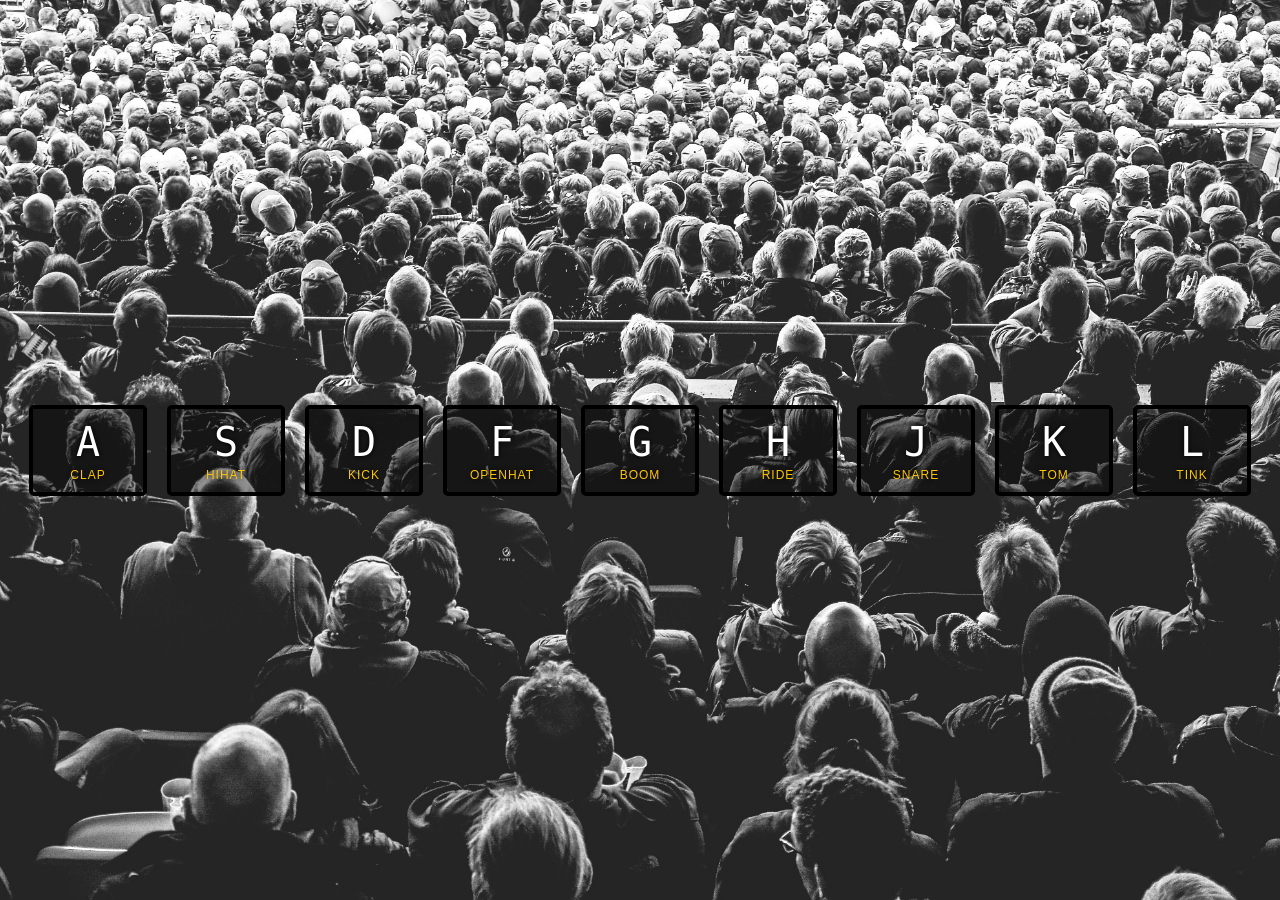
<file: 01-drum-kit/index.html>
<!DOCTYPE html>
<html lang="en">
<head>
    <meta charset="UTF-8">
    <meta name="viewport" content="width=device-width, initial-scale=1.0">
    <title>JS Drum Kit</title>
    <link rel="stylesheet" href="style.css">
    <link rel="icon" href="https://fav.farm/🔥">
</head>
<body>
    <div class="keys">
        <div data-key="65" class="key">
            <kbd>A</kbd>
            <span class="sound">clap</span>
        </div>
        <div data-key="83" class="key">
            <kbd>S</kbd>
            <span class="sound">hihat</span>
        </div>
        <div data-key="68" class="key">
            <kbd>D</kbd>
            <span class="sound">kick</span>
        </div>
        <div data-key="70" class="key">
            <kbd>F</kbd>
            <span class="sound">openhat</span>
        </div>
        <div data-key="71" class="key">
            <kbd>G</kbd>
            <span class="sound">boom</span>
        </div>
        <div data-key="72" class="key">
            <kbd>H</kbd>
            <span class="sound">ride</span>
        </div>
        <div data-key="74" class="key">
            <kbd>J</kbd>
            <span class="sound">snare</span>
        </div>
        <div data-key="75" class="key">
            <kbd>K</kbd>
            <span class="sound">tom</span>
        </div>
        <div data-key="76" class="key">
            <kbd>L</kbd>
            <span class="sound">tink</span>
        </div>
    </div>

    <audio data-key="65" src="sounds/clap.wav"></audio>
    <audio data-key="83" src="sounds/hihat.wav"></audio>
    <audio data-key="68" src="sounds/kick.wav"></audio>
    <audio data-key="70" src="sounds/openhat.wav"></audio>
    <audio data-key="71" src="sounds/boom.wav"></audio>
    <audio data-key="72" src="sounds/ride.wav"></audio>
    <audio data-key="74" src="sounds/snare.wav"></audio>
    <audio data-key="75" src="sounds/tom.wav"></audio>
    <audio data-key="76" src="sounds/tink.wav"></audio>

<script src="main.js"></script>

</body>
</html>
</file>
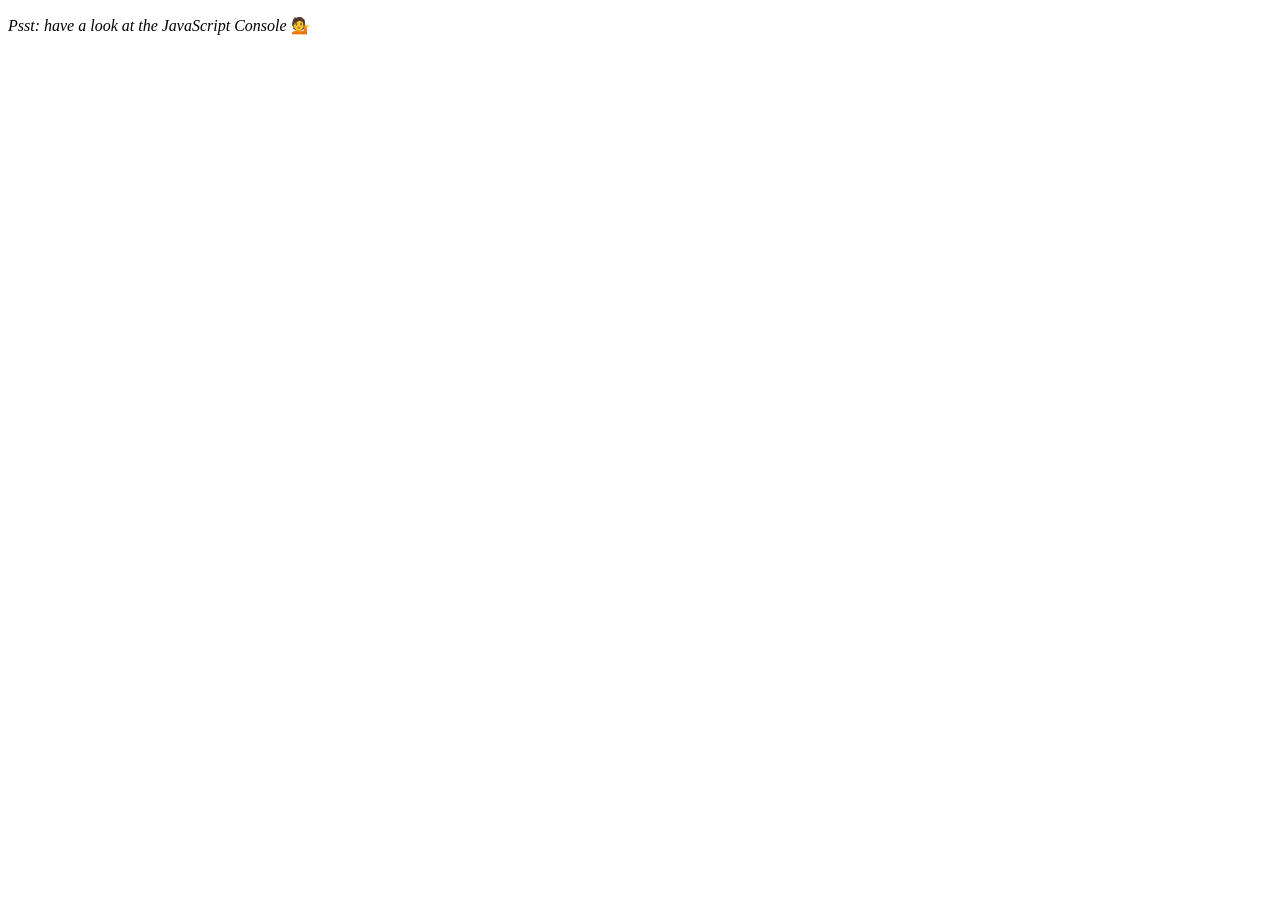
<file: 04-array-cardio/index.html>
<!DOCTYPE html>
<html lang="en">
<head>
    <meta charset="UTF-8">
    <meta name="viewport" content="width=device-width, initial-scale=1.0">
    <title>Array Cardio</title>
    <link rel="icon" href="https://fav.farm/✅" />
    <script src="main.js"></script>
</head>
<body>
    <p><em>Psst: have a look at the JavaScript Console</em> 💁</p>
</body>
</html>
</file>
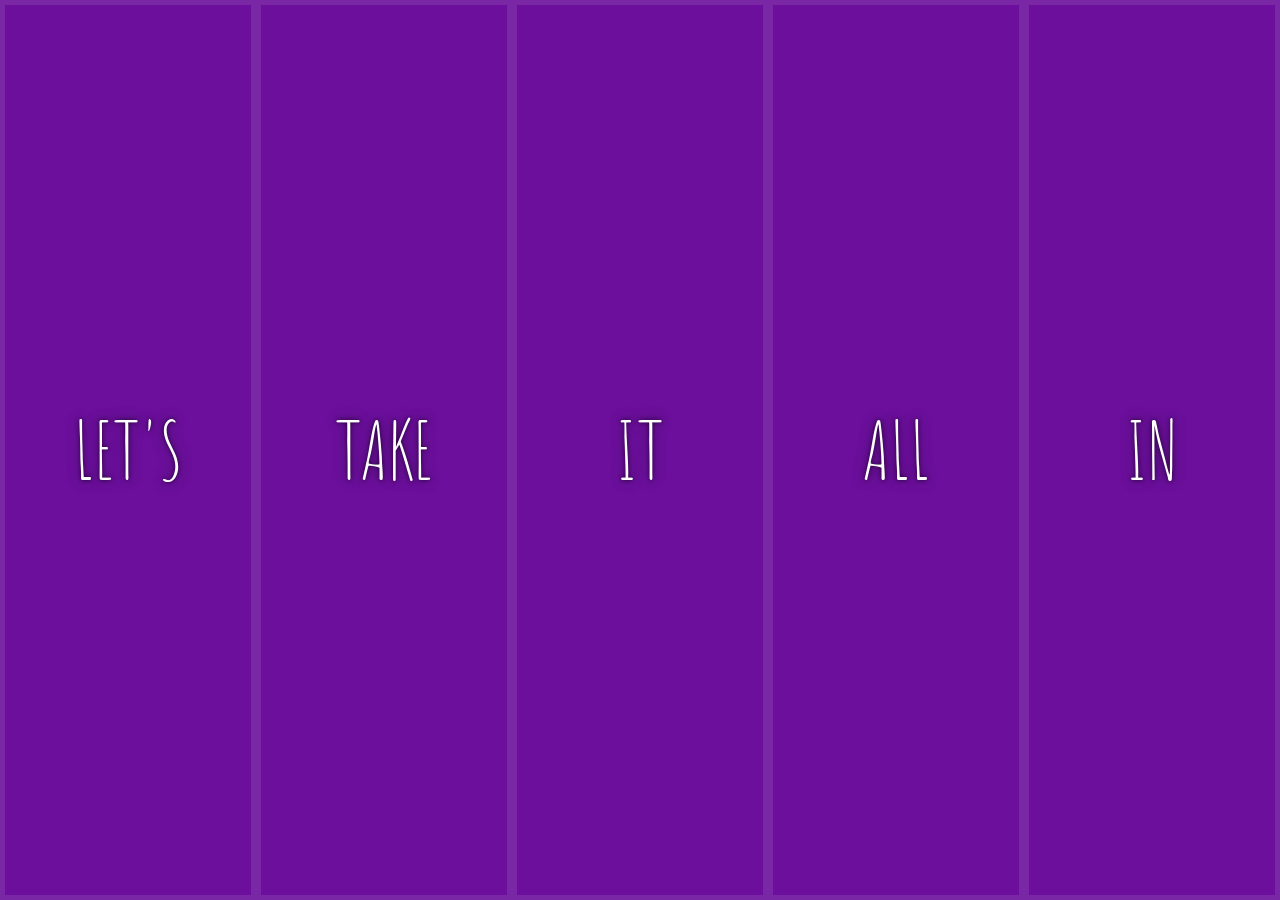
<file: 05-flex-panel-gallery/index.html>
<!DOCTYPE html>
<html lang="en">

<head>
    <meta charset="UTF-8">
    <meta name="viewport" content="width=device-width, initial-scale=1.0">
    <title>Flex Panels</title>
    <link href='https://fonts.googleapis.com/css?family=Amatic+SC' rel='stylesheet' type='text/css'>
    <link rel="icon" href="https://fav.farm/✅" />
    <link rel="stylesheet" href="style.css">
</head>

<body>
    <div class="panels">
        <div class="panel panel1">
            <p>Hey</p>
            <p>Let's</p>
            <p>Dance</p>
        </div>
        <div class="panel panel2">
            <p>Give</p>
            <p>Take</p>
            <p>Receive</p>
        </div>
        <div class="panel panel3">
            <p>Experience</p>
            <p>It</p>
            <p>Today</p>
        </div>
        <div class="panel panel4">
            <p>Give</p>
            <p>All</p>
            <p>You can</p>
        </div>
        <div class="panel panel5">
            <p>Life</p>
            <p>In</p>
            <p>Motion</p>
        </div>
    </div>

    <script src="main.js"></script>
</body>

</html>
</file>
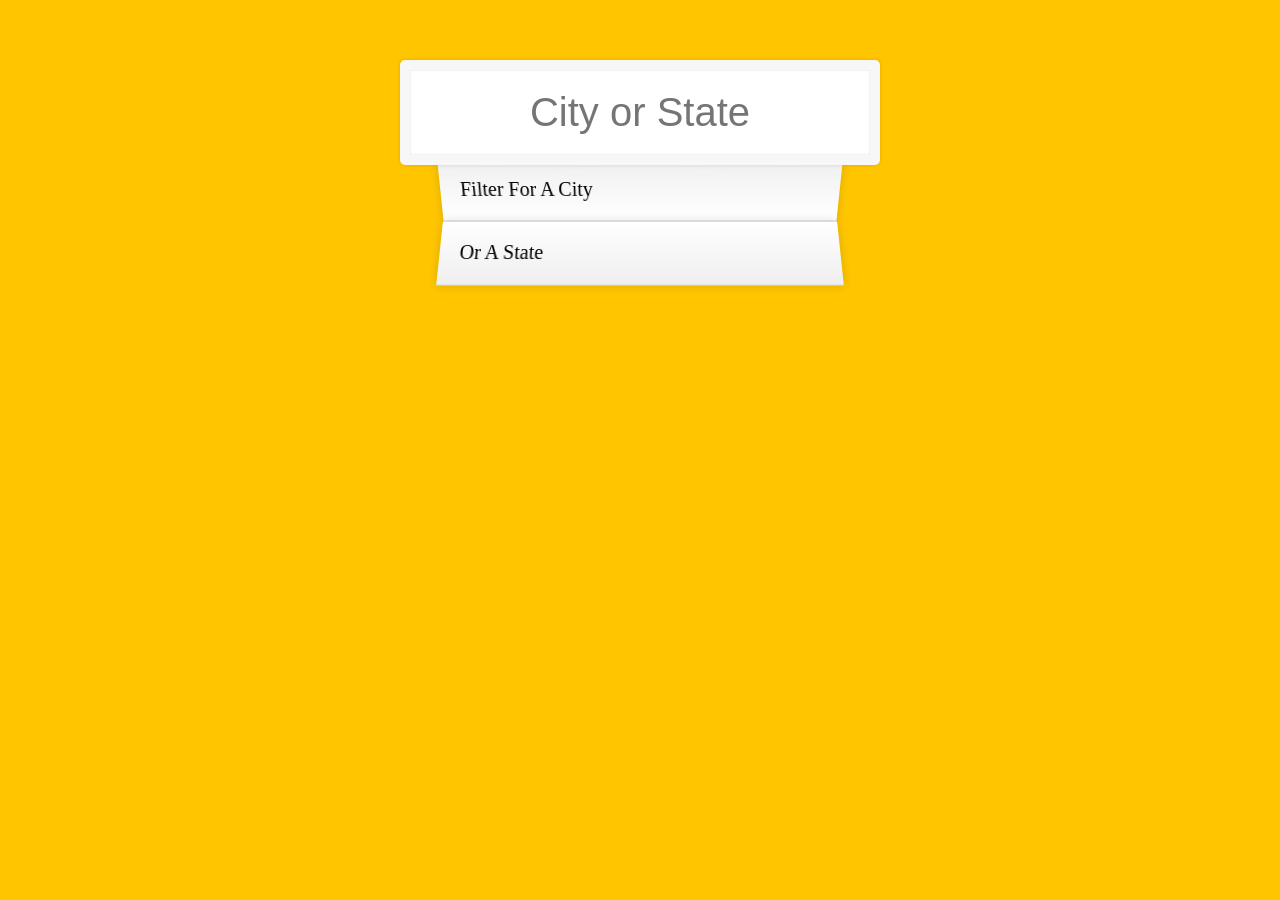
<file: 06-type-ahead/index.html>
<!DOCTYPE html>
<html lang="en">
<head>
    <meta charset="UTF-8">
    <meta name="viewport" content="width=device-width, initial-scale=1.0">
    <title>Type Ahead 👀</title>
    <link rel="stylesheet" href="style.css">
    <link rel="icon" href="https://fav.farm/🔥">
</head>
<body>
    <form class="search-form">
        <input type="text" class="search" placeholder="City or State">
        <ul class="suggestions">
            <li>Filter for a city</li>
            <li>or a state</li>
        </ul>
    </form>
    <script src="main.js"></script>
</body>
</html>
</file>
<file: 01-drum-kit/style.css>
html {
  font-size: 10px;
  background: url('background.jpg') bottom center;
  background-size: cover;
}

body,html {
  margin: 0;
  padding: 0;
  font-family: sans-serif;
}

.keys {
  display: flex;
  flex: 1;
  min-height: 100vh;
  align-items: center;
  justify-content: center;
}

.key {
  border: .4rem solid black;
  border-radius: .5rem;
  margin: 1rem;
  font-size: 1.5rem;
  padding: 1rem .5rem;
  transition: all .07s ease;
  width: 10rem;
  text-align: center;
  color: white;
  background: rgba(0,0,0,0.4);
  text-shadow: 0 0 .5rem black;
}

.playing {
  transform: scale(1.1);
  border-color: #ffc600;
  box-shadow: 0 0 1rem #ffc600;
}

kbd {
  display: block;
  font-size: 4rem;
}

.sound {
  font-size: 1.2rem;
  text-transform: uppercase;
  letter-spacing: .1rem;
  color: #ffc600;
}
</file>
<file: 05-flex-panel-gallery/style.css>
html {
    box-sizing: border-box;
    background: #ffc600;
    font-family: 'helvetica neue';
    font-size: 20px;
    font-weight: 200;
}

body {
    margin: 0;
}

*, *:before, *:after {
    box-sizing: inherit;
}

.panels {
    min-height: 100vh;
    overflow: hidden;
    display: flex;
}

.panel {
    background: #6B0F9C;
    box-shadow: inset 0 0 0 5px rgba(255,255,255,0.1);
    color: white;
    text-align: center;
    align-items: center;
    /* Safari transitionend event.propertyName === flex */
    /* Chrome + FF transitionend event.propertyName === flex-grow */
    transition:
    font-size 0.7s cubic-bezier(0.61,-0.19, 0.7,-0.11),
    flex 0.7s cubic-bezier(0.61,-0.19, 0.7,-0.11),
    background 0.2s;
    font-size: 20px;
    background-size: cover;
    background-position: center;
    flex: 1;
    justify-content: center;
    display: flex;
    flex-direction: column;
}

.panel1 { background-image:url(https://source.unsplash.com/gYl-UtwNg_I/1500x1500); }
.panel2 { background-image:url(https://source.unsplash.com/rFKUFzjPYiQ/1500x1500); }
.panel3 { background-image:url(https://images.unsplash.com/photo-1465188162913-8fb5709d6d57?ixlib=rb-0.3.5&q=80&fm=jpg&crop=faces&cs=tinysrgb&w=1500&h=1500&fit=crop&s=967e8a713a4e395260793fc8c802901d); }
.panel4 { background-image:url(https://source.unsplash.com/ITjiVXcwVng/1500x1500); }
.panel5 { background-image:url(https://source.unsplash.com/3MNzGlQM7qs/1500x1500); }

/* Flex Items */
.panel > * {
    margin: 0;
    width: 100%;
    transition: transform 0.5s;
    flex: 1 0 auto;
    display: flex;
    justify-content: center;
    align-items: center;
}

.panel > *:first-child { transform: translateY(-100%); }
.panel.open-active > *:first-child { transform: translateY(0); }
.panel > *:last-child { transform: translateY(100%); }
.panel.open-active > *:last-child { transform: translateY(0); }

.panel p {
    text-transform: uppercase;
    font-family: 'Amatic SC', cursive;
    text-shadow: 0 0 4px rgba(0, 0, 0, 0.72), 0 0 14px rgba(0, 0, 0, 0.45);
    font-size: 2em;
}

.panel p:nth-child(2) {
    font-size: 4em;
}

.panel.open {
    flex: 5;
    font-size: 40px;
}

@media only screen and (max-width: 600px) {
    .panel p {
    font-size: 1em;
    }
}
</file>
<file: 06-type-ahead/style.css>
html {
  box-sizing: border-box;
  background: #ffc600;
  font-family: 'helvetica neue';
  font-size: 20px;
  font-weight: 200;
}

*, *:before, *:after {
  box-sizing: inherit;
}

input {
  width: 100%;
  padding: 20px;
}

.search-form {
  max-width: 400px;
  margin: 50px auto;
}

input.search {
  margin: 0;
  text-align: center;
  outline: 0;
  border: 10px solid #F7F7F7;
  width: 120%;
  left: -10%;
  position: relative;
  top: 10px;
  z-index: 2;
  border-radius: 5px;
  font-size: 40px;
  box-shadow: 0 0 5px rgba(0, 0, 0, 0.12), inset 0 0 2px rgba(0, 0, 0, 0.19);
}

.suggestions {
  margin: 0;
  padding: 0;
  position: relative;
  /*perspective: 20px;*/
}

.suggestions li {
  background: white;
  list-style: none;
  border-bottom: 1px solid #D8D8D8;
  box-shadow: 0 0 10px rgba(0, 0, 0, 0.14);
  margin: 0;
  padding: 20px;
  transition: background 0.2s;
  display: flex;
  justify-content: space-between;
  text-transform: capitalize;
}

.suggestions li:nth-child(even) {
  transform: perspective(100px) rotateX(3deg) translateY(2px) scale(1.001);
  background: linear-gradient(to bottom,  #ffffff 0%,#EFEFEF 100%);
}

.suggestions li:nth-child(odd) {
  transform: perspective(100px) rotateX(-3deg) translateY(3px);
  background: linear-gradient(to top,  #ffffff 0%,#EFEFEF 100%);
}

span.population {
  font-size: 15px;
}

.hl {
  background: #ffc600;
}
</file>
